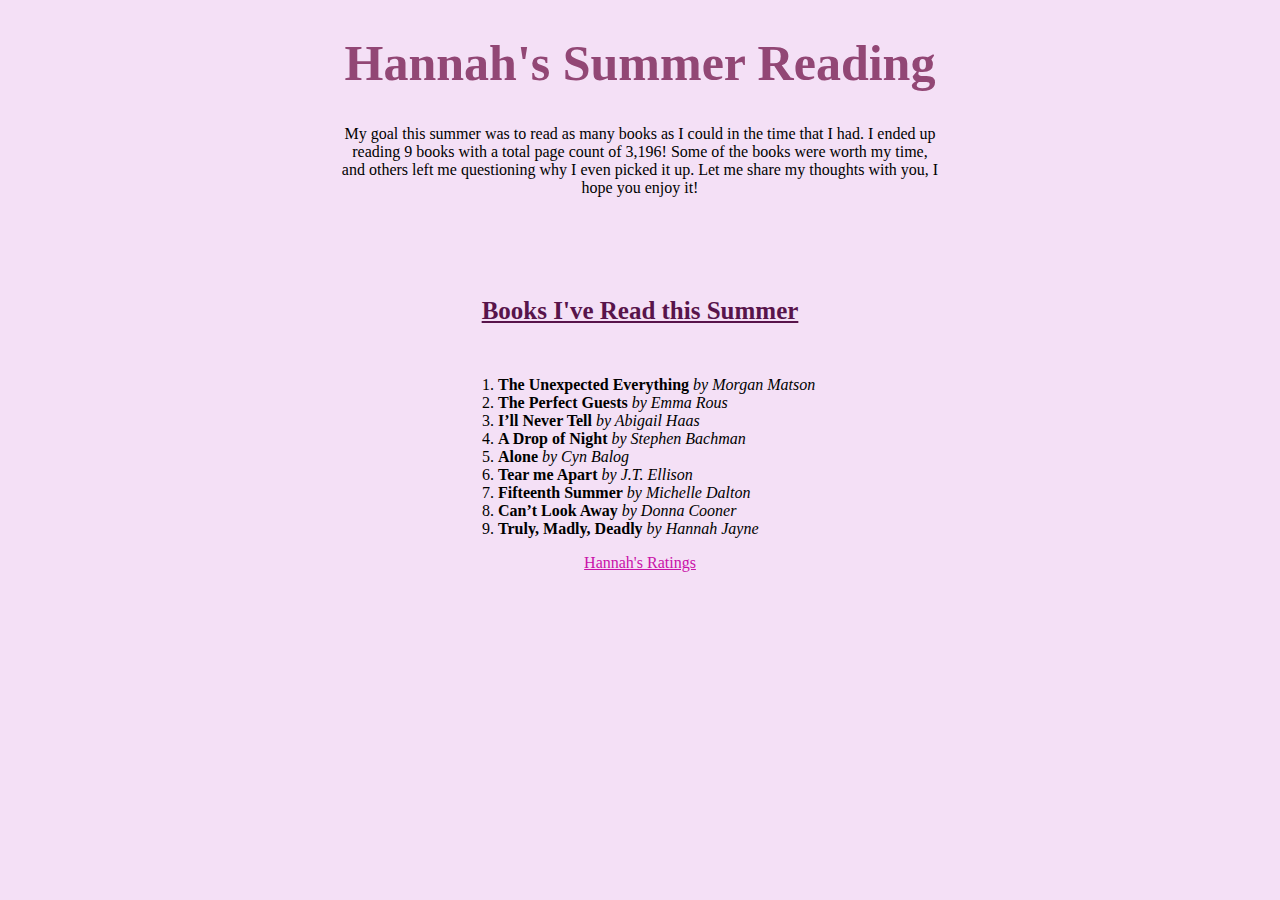
<file: index.html>
<!DOCTYPE html>
<html lang="en">
<head>
    <meta charset="UTF-8">
    <meta name="viewport" content="width=device-width, initial-scale=1.0">
    <title>Document</title>
    <link href="style.css" rel="stylesheet">
</head>
<body>
    <title>Hannah's Summer Reads!</title>
    <h1><b>Hannah's Summer Reading</b></h1>
    <p>My goal this summer was to read as many books as I could in the time that I had. I ended up reading 9 books with a total page count of 3,196! Some of the books were worth my time, and others left me questioning why I even picked it up. Let me share my thoughts with you, I hope you enjoy it!</p>
    <h2><u>Books I've Read this Summer</u></h2>


    <ol>
    <li><b>The Unexpected Everything</b> <i>by Morgan Matson</i></li>
    <li><b>The Perfect Guests</b> <i>by Emma Rous</i></li>
    <li><b>I’ll Never Tell</b> <i>by Abigail Haas</i> </li>
    <li><b>A Drop of Night</b> <i>by Stephen Bachman</i></li>
    <li><b>Alone</b> <i>by Cyn Balog</i></li>
    <li><b>Tear me Apart</b> <i>by J.T. Ellison</i></li>
    <li><b>Fifteenth Summer</b> <i>by Michelle Dalton</i></li>
    <li><b>Can’t Look Away</b> <i>by Donna Cooner</i></li>
    <li><b>Truly, Madly, Deadly</b> <i>by Hannah Jayne</i></li>
    </ol>
    
    

 <p id="rating"><a href="rating.html">Hannah's Ratings</a></p>
</body>
</html>
</file>
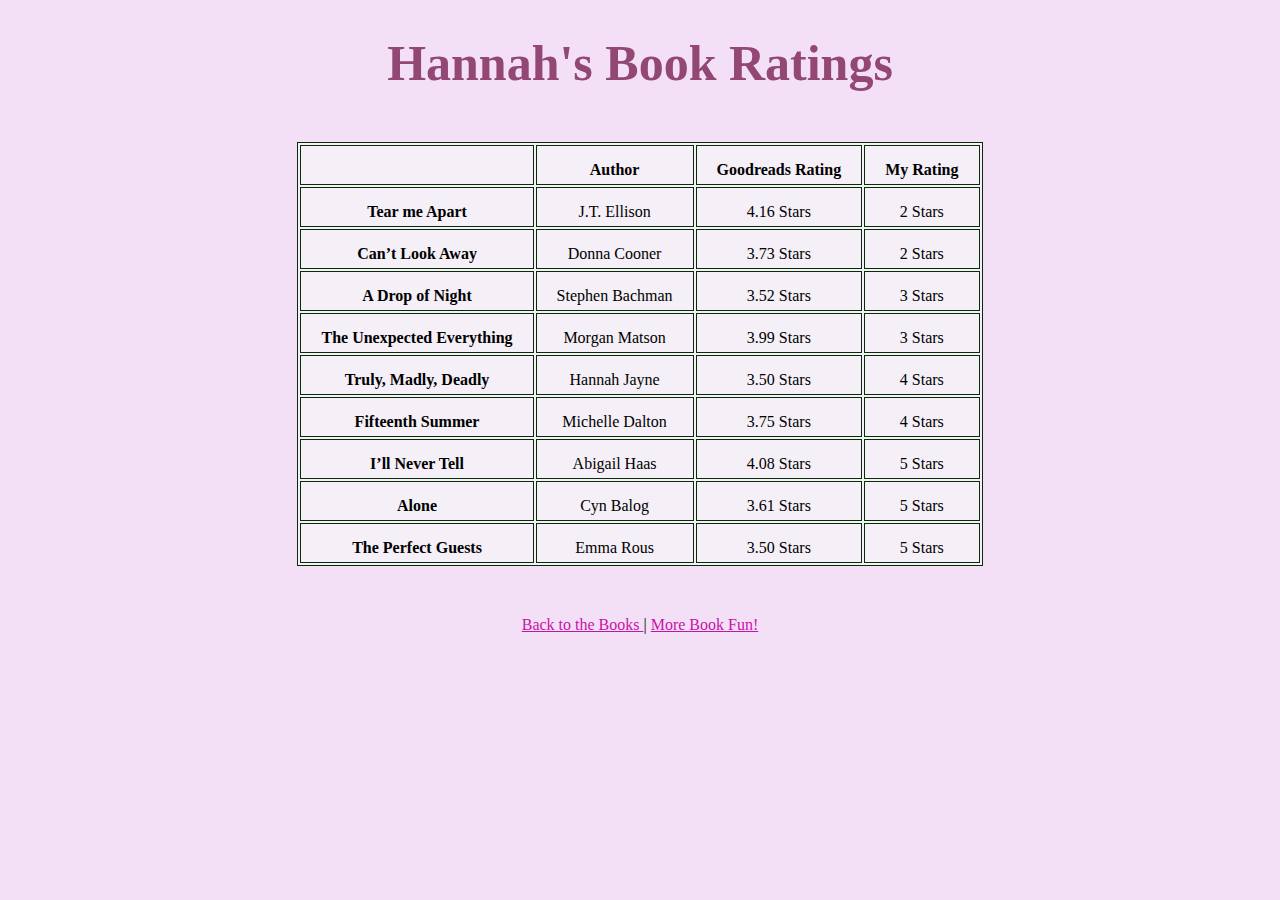
<file: rating.html>
<!DOCTYPE html>
<html lang="en">
<head>
    <meta charset="UTF-8">
    <meta name="viewport" content="width=device-width, initial-scale=1.0">
    <title>Document</title>
    <link href="style.css" rel="stylesheet">
</head>
<body>
    
     <h1>Hannah's Book Ratings</h1>

    <table>
        <tr>
            <td></td> <!--empty cell-->
            <th>Author</th>
            <th>Goodreads Rating</th>
            <th>My Rating</th>
        </tr>
        <tr>
           <th>Tear me Apart</th>
           <td>J.T. Ellison</td>
           <td>4.16 Stars</td>
           <td>2 Stars</td>
        </tr>
        <tr>
            <th>Can’t Look Away</th>
            <td>Donna Cooner</td>
            <td >3.73 Stars</td>
            <td>2 Stars</td>
        </tr>
        <tr>
            <th>A Drop of Night</th>
            <td>Stephen Bachman</td>
            <td >3.52 Stars</td>
            <td>3 Stars</td>
        </tr>
        <tr>
            <th>The Unexpected Everything</th>
            <td>Morgan Matson</td>
            <td >3.99 Stars</td>
            <td>3 Stars</td>
        </tr>
        <tr>
            <th>Truly, Madly, Deadly</th>
            <td>Hannah Jayne</td>
            <td>3.50 Stars</td>
            <td>4 Stars</td>
        </tr>
        <tr>
            <th>Fifteenth Summer</th>
            <td>Michelle Dalton</td>
            <td >3.75 Stars</td>
            <td>4 Stars</td>
        </tr>
        <tr>
            <th>I’ll Never Tell</th>
            <td>Abigail Haas</td>
            <td >4.08 Stars</td>
            <td>5 Stars</td>
        </tr>
        <tr>
            <th>Alone</th>
            <td>Cyn Balog</td>
            <td >3.61 Stars</td>
            <td>5 Stars</td>
        </tr>
        <tr>
            <th>The Perfect Guests</th>
            <td>Emma Rous</td>
            <td >3.50 Stars</td>
            <td>5 Stars</td>
        </tr>
       
    </table>
   
    <p>
        <a href="index.html">Back to the Books </a> | <a href="topbooks.html">More Book Fun!</a>
    </p>
    
</body>
</html>
</file>
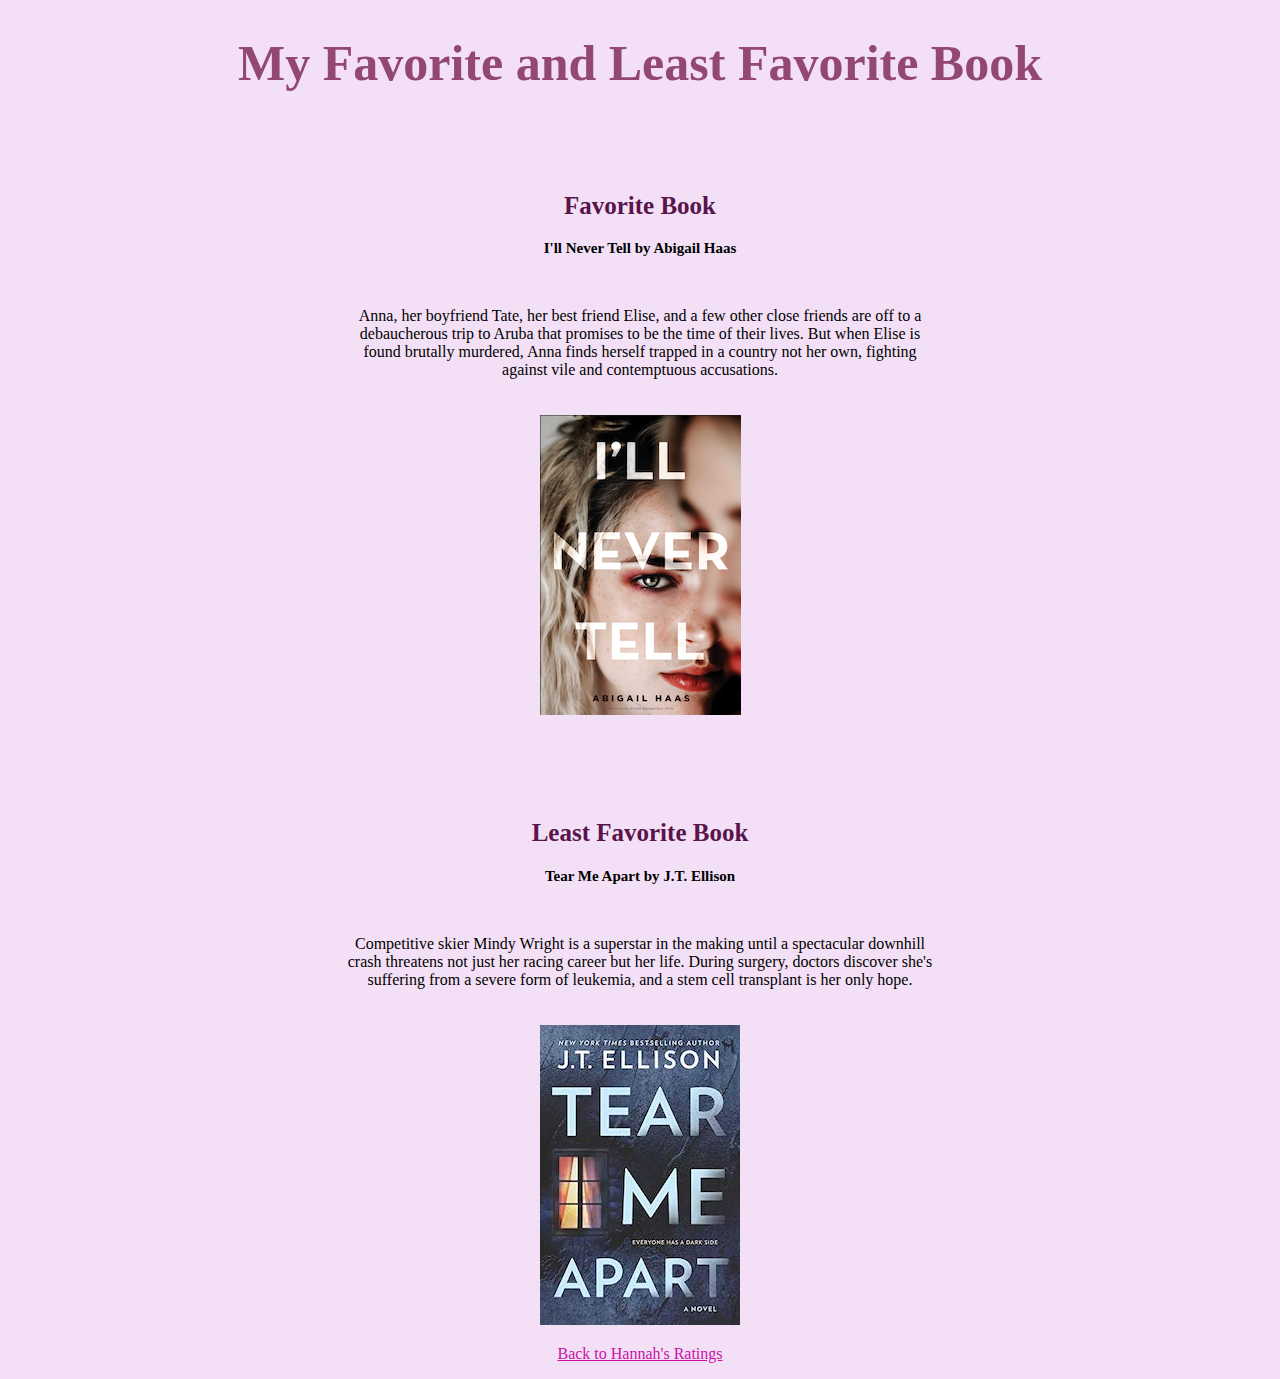
<file: topbooks.html>
<!DOCTYPE html>
<html lang="en">
<head>
    <meta charset="UTF-8">
    <meta name="viewport" content="width=device-width, initial-scale=1.0">
    <title>Document</title>
    <link href="style.css" rel="stylesheet">
</head>
<body>
  

    <h1> My Favorite and Least Favorite Book</h1>
   <h2>Favorite Book</h2>
   <h3>I'll Never Tell by Abigail Haas</h3>
   <p id="destell">Anna, her boyfriend Tate, her best friend Elise, and a few other close friends are off to a debaucherous trip to Aruba that promises to be the time of their lives. But when Elise is found brutally murdered, Anna finds herself trapped in a country not her own, fighting against vile and contemptuous accusations.<br><br><br>
   <img src="nevertell.png" alt="girl looking out" ></p>
 <h2> Least Favorite Book</h2>
 <h3>Tear Me Apart by J.T. Ellison</h3>
 <p id="destear">Competitive skier Mindy Wright is a superstar in the making until a spectacular downhill crash threatens not just her racing career but her life. During surgery, doctors discover she's suffering from a severe form of leukemia, and a stem cell transplant is her only hope.<br><br><br>
    <img src="tear.jpeg" alt= house></p>
    <p id="backrate"><a href="rating.html"> Back to Hannah's Ratings</a>
    
    
</body>
</html>
</file>
<file: style.css>
h1{
    color:rgb(146, 71, 117)
    
}

h1{
    text-align: center;
    font-size: 50px;
    font-family:Cambria, Cochin, Georgia, Times, 'Times New Roman', serif;
}

h2{
text-align: center;
margin-top: 100px;
color: rgb(88, 20, 75);
font-size: 25px;
}
ol{
   margin-left: 460px;
   padding-inline: 30px;
   padding-top: 30px;
}
body{
    background-color: rgb(244, 224, 246);
}
p{
    margin-left: auto;
    margin-right: auto;
    margin-top: auto;
    text-align: center;
    max-width: 600px;
}
#rating{
    text-align: center;
}

#back{
    text-align: center;
   
    
}
#bookfun{
    text-align: center;
}
 
    
  


table{
background-color:rgb(245, 239, 247);
border: 1px solid rgb(7, 43, 7);
margin: 50px auto;
}
/* top, right, bottom, and left goes like a clock*/
td,th {
    border: 1px solid rgb(7, 43, 7);
    padding:15px 20px 5px 20px
}
td{
    text-align:center;
}

#backrate{
    text-align: center;
}

p > a {
    color:rgb(201, 17, 168)
}
h3{
    text-align: center;
    font-size: 15px;
}
#destell{
    margin-top: 50px;
   
}
#destear{
    margin-top: 50px;
}
</file>
